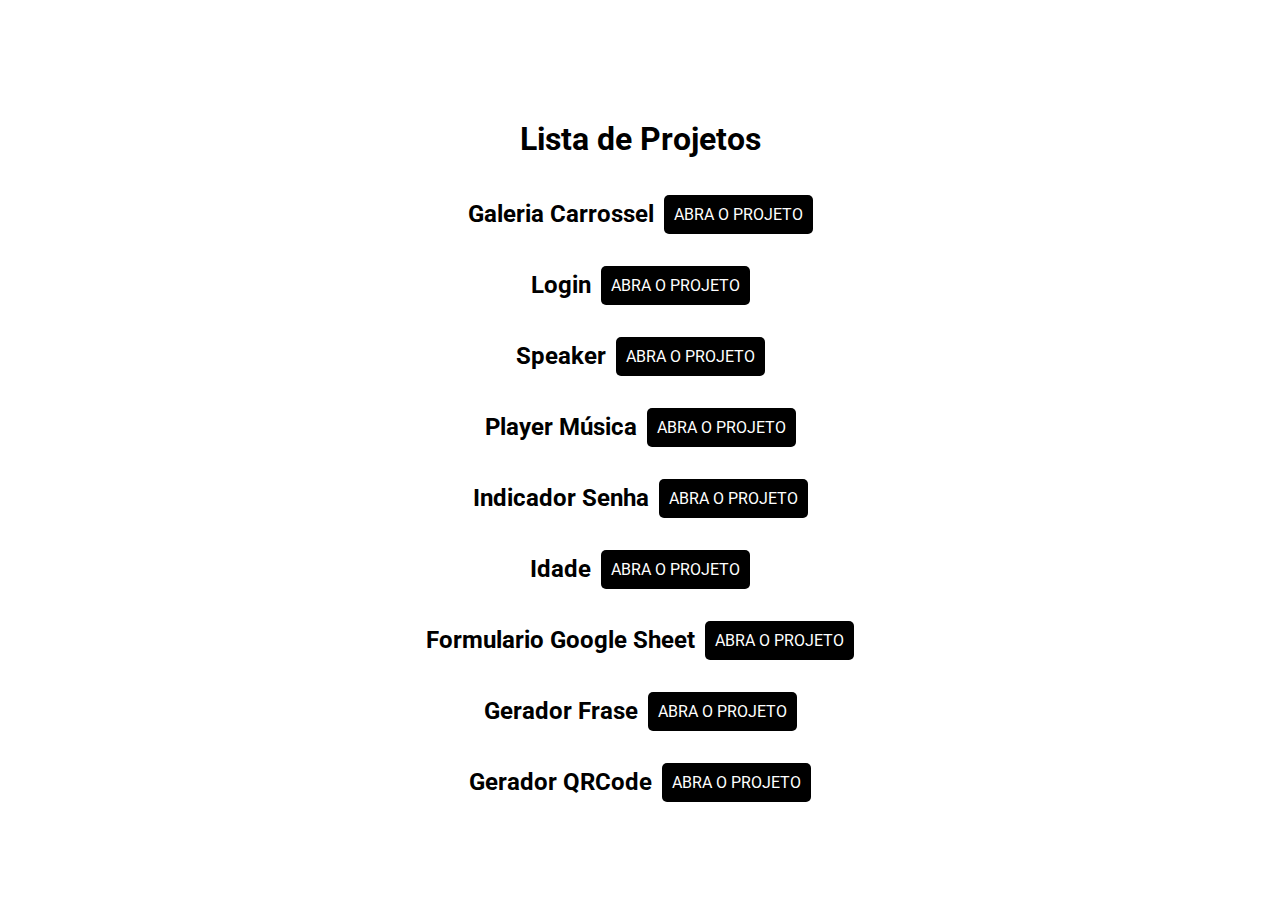
<file: index.html>
<!DOCTYPE html>
<html lang="en">
<head>
    <meta charset="UTF-8">
    <meta name="viewport" content="width=device-width, initial-scale=1.0">
    <title>Projetos Javascript - Igor Oliveira</title>
    <link rel="stylesheet" href="style.css">
</head>
<body>
   <div class="container">
        <h1>Lista de Projetos</h1>
        <div class="projeto">
            <h2>Galeria Carrossel</h2>
            <p><a href="galeria-carrossel/index.html">ABRA O PROJETO</a></p>
        </div>
        <div class="projeto">
            <h2>Login</h2>
            <p><a href="login/index.html">ABRA O PROJETO</a></p>
        </div>
        <div class="projeto">
            <h2>Speaker</h2>
            <p><a href="speaker/index.html">ABRA O PROJETO</a></p>
        </div>
        <div class="projeto">
            <h2>Player Música</h2>
            <p><a href="player-musica/music-player.html">ABRA O PROJETO</a></p>
        </div>
        <div class="projeto">
            <h2>Indicador Senha</h2>
            <p><a href="indicador-senha/index.html">ABRA O PROJETO</a></p>
        </div>
        <div class="projeto">
            <h2>Idade</h2>
            <p><a href="idade/index.html">ABRA O PROJETO</a></p>
        </div>
        <div class="projeto">
            <h2>Formulario Google Sheet</h2>
            <p><a href="form-google-sheet/index.html">ABRA O PROJETO</a></p>
        </div>
        <div class="projeto">
            <h2>Gerador Frase</h2>
            <p><a href="gerador-frase/index.html">ABRA O PROJETO</a></p>
        </div>
        <div class="projeto">
            <h2>Gerador QRCode</h2>
            <p><a href="gerador-qrcod/index.html">ABRA O PROJETO</a></p>
        </div>
   </div>
</body>
</html>
</file>
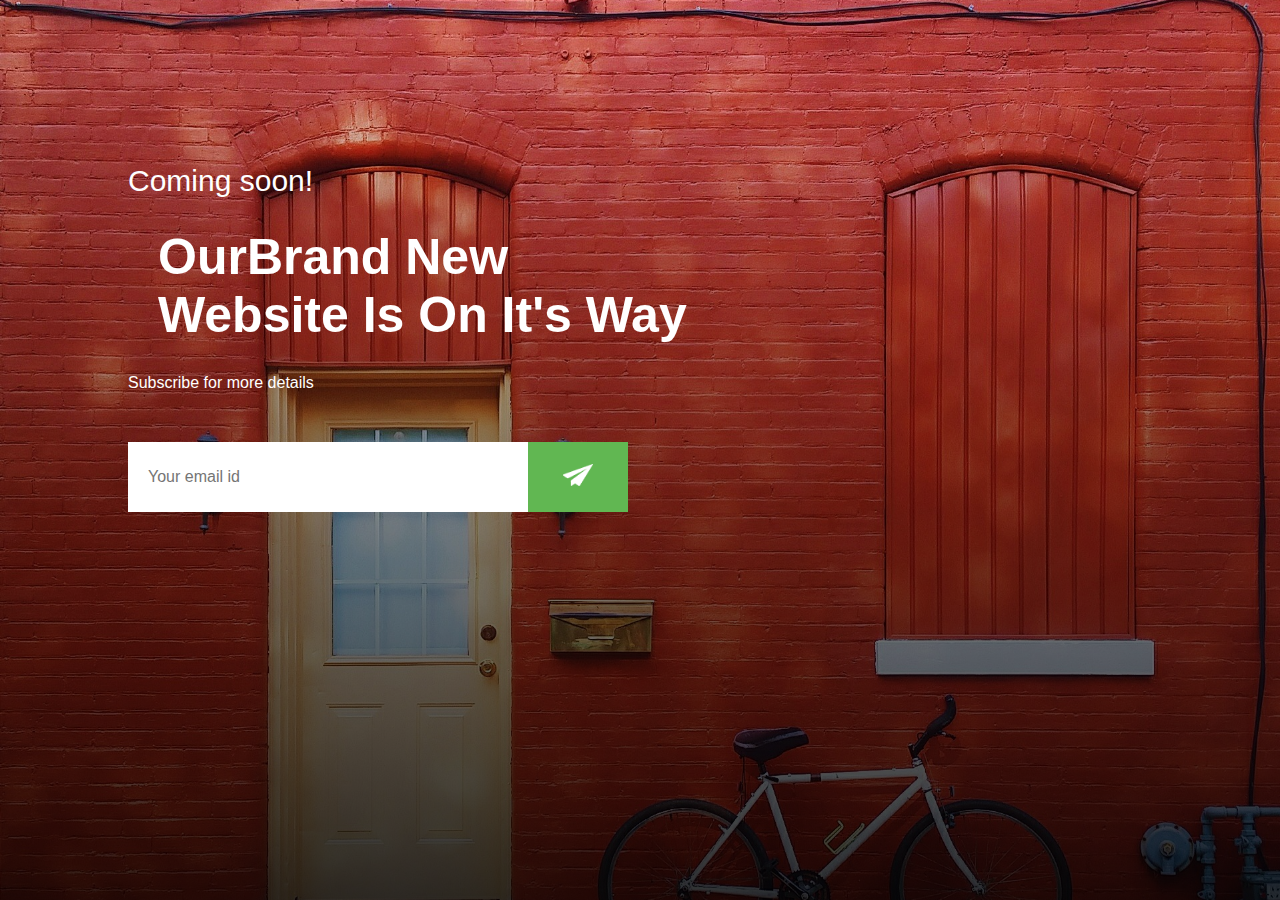
<file: #35/index.html>
<!DOCTYPE html>
<html lang="en">
<head>
    <meta charset="UTF-8">
    <meta name="viewport" content="width=device-width, initial-scale=1.0">
    <title>Formulário Google Sheet</title>
    <link rel="stylesheet" href="style.css">
</head>
<body>
    <div class="hero">
        <h3>Coming soon!</h3>
        <h1>OurBrand New <br> Website Is On It's Way</h1> 
        <p>Subscribe for more details</p>
        <form name="submit-to-google-sheet">
            <input type="email" name="Email" placeholder="Your email id" required>
            <button type="submit"><img src="img/send-icon.png" width="30px"></button>
        </form>
        <span id="msg"></span>
    </div>

    <script>
        const scriptURL = 'https://script.google.com/macros/s/AKfycbwLKQcghwKvfh_ZlhWeluC07U-rlS2Nm0LrwXdMcgu_0-_7coGnjB_LbcKAyh3MxULC/exec'
        const form = document.forms['submit-to-google-sheet']
        const msg = document.getElementById("msg")

        form.addEventListener('submit', e => {
          e.preventDefault()
          fetch(scriptURL, { method: 'POST', body: new FormData(form)})
            .then(response =>{
                msg.innerHTML = "Thank You For Subscribing!"
                setTimeout(function(){
                    msg.innerHTML = ""
                },5000)
                form.reset()
            })
            .catch(error => console.error('Error!', error.message))
        })
      </script>
</body>
</html>
</file>
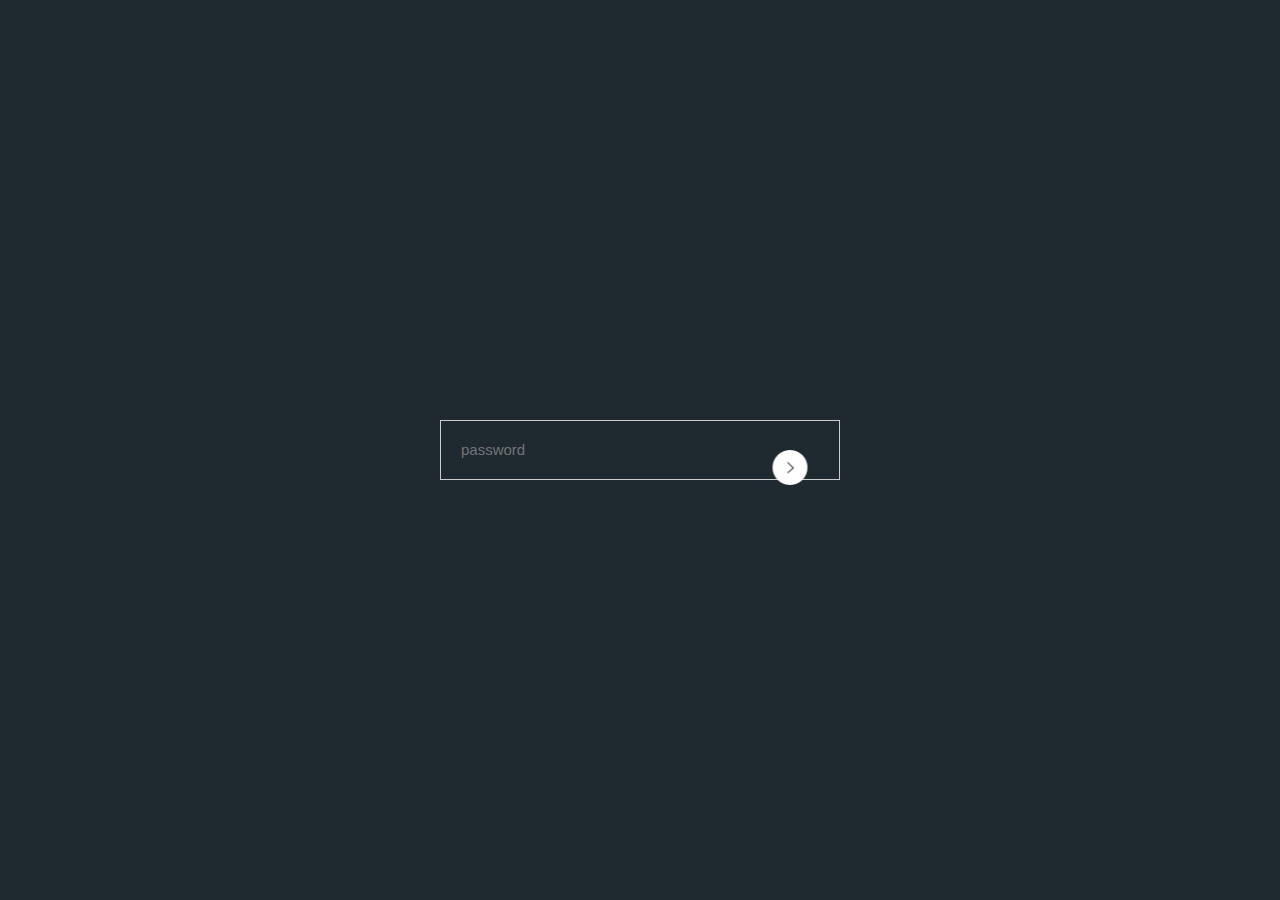
<file: #36/index.html>
<!DOCTYPE html>
<html lang="en">
<head>
    <meta charset="UTF-8">
    <meta name="viewport" content="width=device-width, initial-scale=1.0">
    <title>Indicador de Senha</title>
    <link rel="stylesheet" href="style.css">
</head>
<body>
    <div class="container">
        <div class="input-box">
            <input type="password" id="password" placeholder="password">
            <button type="submit"><img src="arrow.png" ></button>
            <p id="message">Password is <span id="strenght"></span></p>
        </div>
    </div>
    <script>
        let pass = document.getElementById("password");
        let msg = document.getElementById("message");
        let str = document.getElementById("strenght");

        pass.addEventListener('input', () => {
            if(pass.value.length > 0){
                msg.style.display = "block";
            }
            else{
                msg.style.display = "none";
            }
            if(pass.value.length < 4){
                str.innerHTML = "weak";
                pass.style.borderColor = "#ff5925"
                msg.style.color = "#ff5925"
            }
            else if(pass.value.length >= 4 && pass.value.length < 8){
                str.innerHTML = "medium";
                pass.style.borderColor = "yellow"
                msg.style.color = "yellow"
            }
            else if(pass.value.length >= 8){
                str.innerHTML = "strong";
                pass.style.borderColor = "#26d730"
                msg.style.color = "#26d730"
            }
        })
    </script>
</body>
</html>
</file>
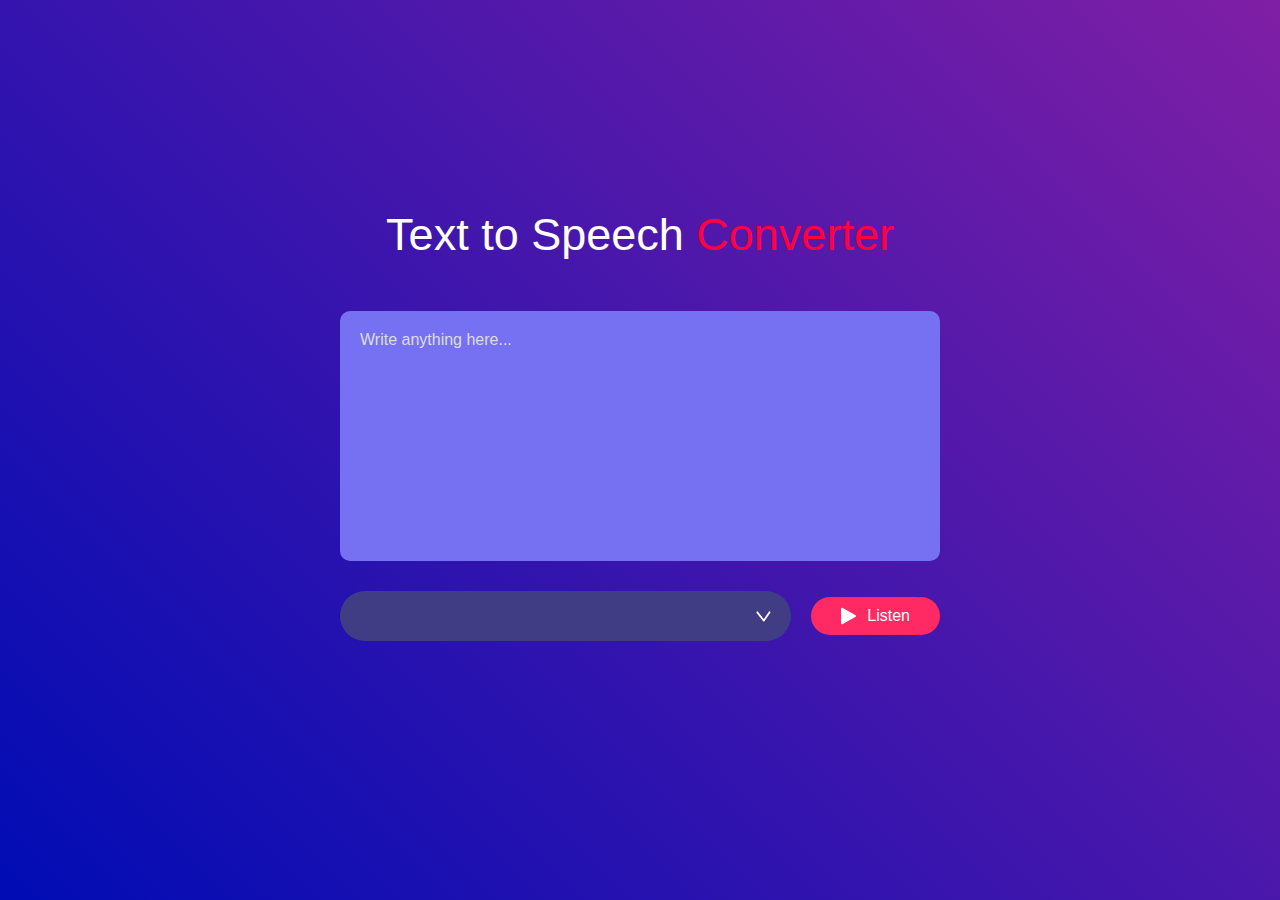
<file: #37/index.html>
<!DOCTYPE html>
<html lang="en">
<head>
    <meta charset="UTF-8">
    <meta name="viewport" content="width=device-width, initial-scale=1.0">
    <title>Text to Speech Converter</title>
    <link rel="stylesheet" href="style.css">
</head>
<body>
    
    <div class="hero">
        <h1>Text to Speech <span>Converter</span></h1>
        <textarea placeholder="Write anything here..."></textarea>
        <div class="row">
            <select></select>
            <button><img src="img/play.png">Listen</button>
        </div>
    </div>
<script src="script.js"></script>
</body>
</html>
</file>
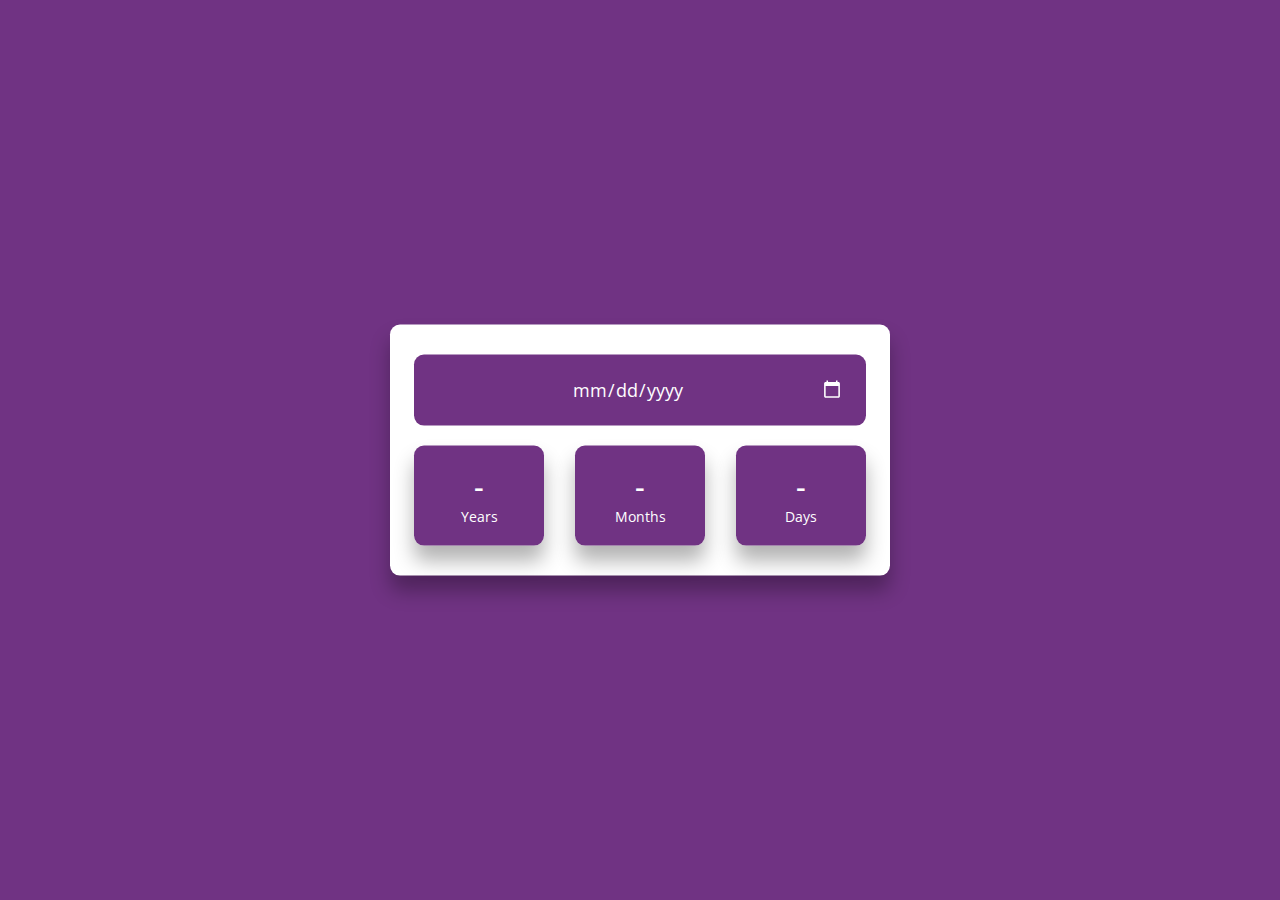
<file: 23/index.html>
<!DOCTYPE html>
<html lang="pt-br">

<head>
    <meta charset="UTF-8">
    <meta name="author" content="">
    <meta name="keywords" content="HTML, CSS e JavaScript">
    <meta name="description" content="Calculadora de Idade Exata.">
    <meta name="viewport" content="width=device-width, initial-scale=1.0">
    <meta http-equiv="X-UA-Compatible" content="IE=edge">

    <title>PROAPROFISSAO | Calculadora de Idade</title>
    <link rel="stylesheet" href="assets/css/style.css" />
</head>

<body>
    <main>
        <article class="container">
            <section class="input-wrapper">
                <input type="date" data-input/>
            </section>

            <section class="error" data-error>
                <p>Date Invalid, Retry On Another Format</p>
            </section>

            <section class="output-wrapper">
                <div>
                    <span data-years>-</span>
                    <p>Years</p>
                </div>

                <div>
                    <span data-months>-</span>
                    <p>Months</p>
                </div>

                <div>
                    <span data-days>-</span>
                    <p>Days</p>
                </div>
            </section>
        </article>
    </main>

    <script type="module" src="assets/js/main.js"></script>
</body>

</html>
</file>
<file: style.css>
@import url('https://fonts.googleapis.com/css2?family=Roboto:ital,wght@0,100;0,300;0,400;0,500;0,700;0,900;1,100;1,300;1,400;1,500;1,700;1,900&display=swap');

* {
    text-decoration: none;
    font-family: "Roboto", sans-serif;
}


.container {
    display: flex;
    justify-content: center;
    align-items: center;
    flex-direction: column;
    height: 100vh;
}

.projeto {
    display: flex;
    flex-direction: row;
    align-items: center;
    justify-content: center;
    text-align: left;
    gap: 10px;
}

.projeto p {
    background-color: black;
    color: white;
    padding: 10px;
    border-radius: 5px;
}

.projeto a {
    color: white;
}
</file>
<file: #35/style.css>
*{
    margin: 0;
    padding: 0;
    font-family: Arial, Helvetica, sans-serif;
    box-sizing: border-box;
}

.hero{
    width: 100%;
    height: 100vh;
    background-image: linear-gradient(rgba(0,0,0,0),rgba(0,0,0,0.8)), url(img/background.png);
    background-size: cover;
    background-position: center;
    padding: 10px 10%;
    color: #fff;
}
.hero h3{
    margin-top: 15%;
    font-weight: 400;
    font-size: 30px;

}
.hero h1{
    margin: 30px;
    font-size: 50px;
}
.hero p{
    margin: 10px 0 50px;
}
form{
    background: #fff;
    display: flex;
    width: fit-content;
}
form input{
    border: 0;
    outline: none;
    padding: 10px 20px;
    height: 70px;
    width: 400px;
    font-size: 16px;
}
form button{
    background: #61b752;
    border: none;
    outline: none;
    height: 70px;
    width: 100px;
    cursor: pointer;
}
span{
    color: #61b752;
    margin-top: 10px;
    display: block;
}
</file>
<file: #36/style.css>
*{
    margin: 0;
    padding: 0;
    font-family: Arial, Helvetica, sans-serif;
    box-sizing: border-box;
}

.container{
    height: 100vh;
    width: 100%;
    background: #1f2930;
    display: flex;
    align-items: center;
    justify-content: center;
}

.input-box{
    width: 400px;
    max-width: 90%;
    position: relative;
}

.input-box input{
    width: 100%;
    height: 60px;
    padding: 0 20px;
    border: 1px solid #ccc;
    outline: none;
    color: #fff;
    background: transparent;
}
button{
    background: transparent;
    border: 0;
    outline: none;
    border-radius: 50%;
    cursor: pointer;
    position: absolute;
    top: 50%;
    transform: translate(-50%);
    right: 15px;
}
button img{
    width: 35px;
}
#message{
    position: absolute;
    bottom: -30px; 
    color: #fff;
    font-size: 15px;  
    display: none; 
}
::placeholder{
    font-size: 15px;
}
</file>
<file: #37/style.css>
*{
    margin: 0;
    padding: 0;
    font-family: Arial, Helvetica, sans-serif;
    box-sizing: border-box;
}
.hero{
    width: 100%;
    min-height: 100vh;
    background: linear-gradient(45deg, #000cb4, #7f1fa5);
    display: flex;
    align-items: center;
    justify-content: center;
    flex-direction: column;
    color: #fff;
}
.hero h1{
    font-size: 45px;
    font-weight: 500;
    margin-top: -50px;
    margin-bottom: 50px;
}
.hero h1 span{
    color: #ff0044;
}
textarea{
    width: 600px;
    height: 250px;
    background: #7670f3;
    color: #fff;
    font-size: 15px;
    border: 0;
    outline: 0;
    padding: 20px;
    border-radius: 10px;
    resize: none;
    margin-bottom: 30px;
}
textarea::placeholder{
    font-size: 16px;
    color: #ddd;
}
.row{
    width: 600px;
    display: flex;
    align-items: center;
    gap: 20px;
}
button{
    background: #ff2963;
    color: #fff;
    font-size: 16px;
    padding: 10px 30px;
    border-radius: 35px;
    border: 0;
    outline: 0;
    cursor: pointer;
    display: flex;
    align-items: center;
}
button img{
    width: 16px;
    margin-right: 10px;
}
select{
    flex: 1;
    color: #fff;
    background: #403d84;
    height: 50px;
    padding: 0 20px;
    outline: 0;
    border: 0;
    border-radius: 35px;
    appearance: none;
    background-image: url(img/dropdown.png);
    background-repeat: no-repeat;
    background-size: 15px;
    background-position-x: calc(100% - 20px);
    background-position-y: 20px;

}
</file>
<file: 23/assets/css/style.css>
@import url('https://fonts.googleapis.com/css2?family=Open+Sans:wght@300;400;500&display=swap');
@import url("https://cdnjs.cloudflare.com/ajax/libs/font-awesome/6.2.0/css/all.min.css");

* {
    margin: 0;
    padding: 0;
    box-sizing: border-box;
    font-family: 'Open Sans', sans-serif;
    font-size: 16px;
}

:root {
    --color-dark: #611d75e6;
    --color-light: #fff;
}

body {
    height: 100vh;
    padding: 50px;
    background: var(--color-dark);
}

.container {
    width: 500px;
    position: absolute;
    transform: translate(-50%, -50%);
    top: 50%;
    left: 50%;
    background-color: var(--color-light);
    padding: 1.87em 1.5em;
    border-radius: 10px;
    box-shadow: 0 0.93em 1.25em rgba(0, 0, 0, 0.3);
}

.container * {
    border: none;
    outline: none;
}

.input-wrapper {
    margin-bottom: 20px;
}

input,
button {
    border-radius: 10px;
}

input {
    font-size: 18px;
    background-color: var(--color-dark);
    color: var(--color-light);
    padding: 1.25em 1.25em;
    width: 100%;
    text-align: center;
    cursor: pointer;
}

input[type="date"]::-webkit-calendar-picker-indicator {
    filter: invert(1);
    font-size: 20px;
}

button {
    color: var(--color-light);
    background-color: var(--color-dark);
    font-weight: medium;
}

.error {
    width: 100%;
    height: 40px;
    background-color: rgb(153, 4, 4);
    padding: 10px;
    text-align: center;
    border-radius: 10px;
    display: none;
}

.error p {
    color: var(--color-light);
}

.output-wrapper {
    width: 100%;
    display: flex;
    justify-content: space-between;
    margin-top: 20px;
}

.output-wrapper div {
    height: 100px;
    width: 130px;
    background-color: var(--color-dark);
    border-radius: 10px;
    color: var(--color-light);
    display: grid;
    place-items: center;
    padding: 1.25em 0;
    box-shadow: 0 0.93em 1.25em rgba(0, 0, 0, 0.3);
}

span {
    font-size: 1.87em;
    font-weight: 500;
}

p {
    font-size: 0.87em;
    color: var(--color-light);
    font-weight: 400;
}
</file>
